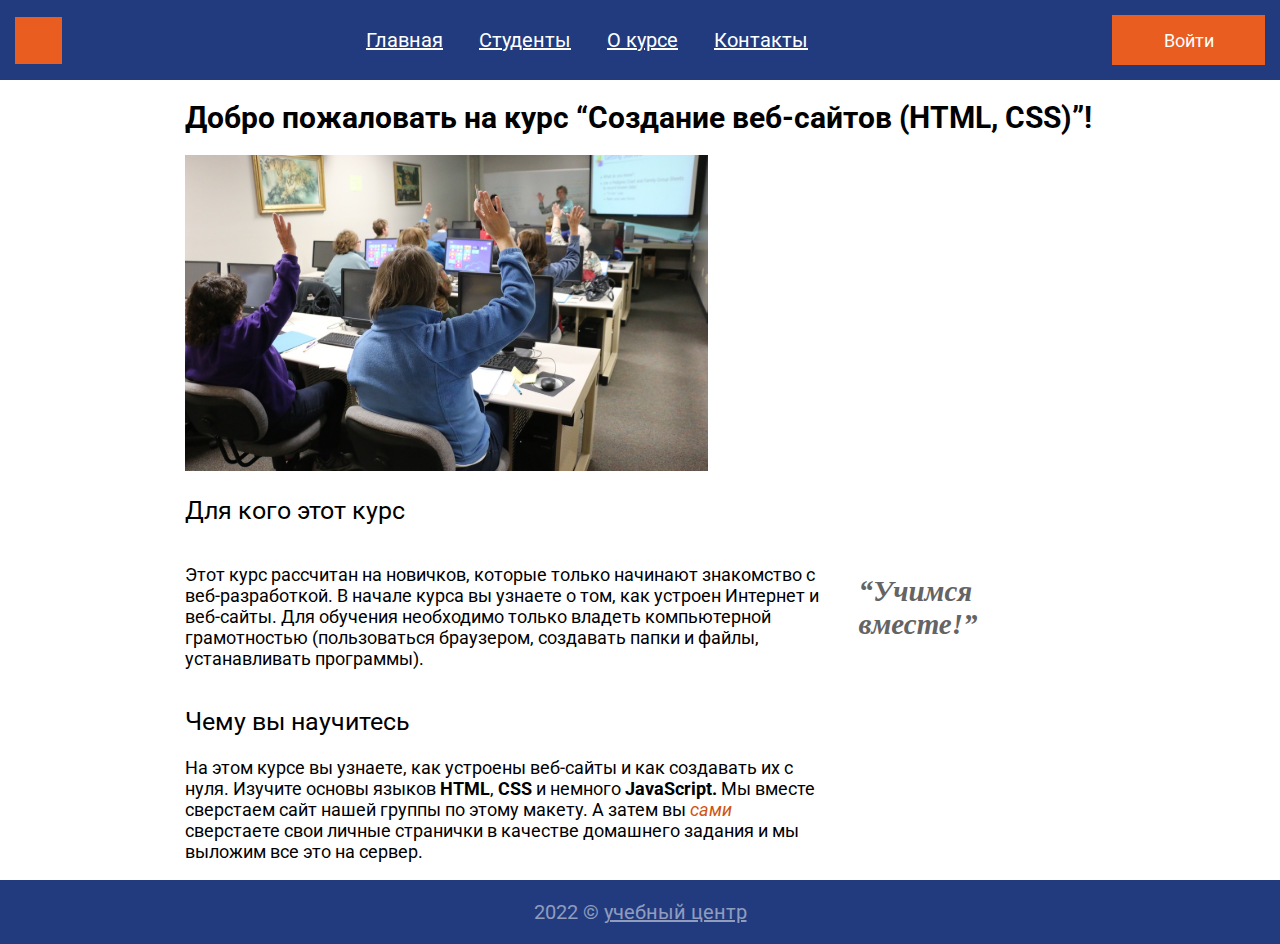
<file: index.html>
<!DOCTYPE html>
<html lang="en">
<head>
    <meta charset="UTF-8">
    <meta http-equiv="X-UA-Compatible" content="IE=edge">
    <meta name="viewport" content="width=device-width, initial-scale=1.0">
    <link rel="preconnect" href="https://fonts.googleapis.com">
    <link rel="preconnect" href="https://fonts.gstatic.com" crossorigin>
    <link href="https://fonts.googleapis.com/css2?family=Roboto:wght@400;500;700&display=swap" rel="stylesheet">
    <link rel="stylesheet" type="text/css" href="css/style.css">
    <title>Сайт группы</title>
    <script async src="./JS/popup.js">
    </script>
</head>
<body class="page">
    <header class="header">
        <img src="img/logo.svg" class="site-logo" alt="логотип">
        <div class="site-menu">
            <a class="menu-link" href="#">Главная</a>
            <a class="menu-link" href="./pages/students.html">Студенты</a>
            <a class="menu-link" href="./pages/about.html">О курсе</a>
            <a class="menu-link" href="./pages/contact.html">Контакты</a>
        </div>
        <a class="login-button" href="login.html">Войти</a>
        <div class="login-popup">
            <img class="popup-close" alt="Закрывающая иконка" src="./img/close.svg">
            <h2 class="login-heading">Войти на сайт</h2>
            <form class="login-form">
                <input class="login-input" name="login" type="text" placeholder="Логин" required>
                <input class="login-password" name="password" type="text" placeholder="Пароль" required>
                <button class="popup-button" type="submit">Войти</button>
            </form>
        </div>
    </header>
    <main class="main">
        <h1 class="main-heading"> Добро пожаловать на курс “Создание веб-сайтов (HTML, CSS)”!</h1>
        <img class="class-photo" src="./img/class.svg" alt="класс" width="523" height="316">
        <h2>Для кого этот курс</h2>
        <div class="intro-wrapper">
        <p class="intro-text">Этот курс рассчитан на новичков, которые только начинают знакомство 
            с веб-разработкой. В начале курса вы узнаете о том, как устроен 
            Интернет и веб-сайты. 
        Для обучения необходимо только владеть компьютерной грамотностью 
        (пользоваться браузером, создавать папки и файлы, устанавливать программы).</p>
        <aside class="intro-aside">
            <blockquote class="blockquote">
               <em class="aside-italic"> &#8220;Учимся <br/> 
                вместе!&#8221; </em>
            </blockquote>
        </aside>
        </div>
        <h2>Чему вы научитесь</h2>
        <p class="intro-text">На этом курсе вы узнаете, как устроены веб-сайты и как создавать их с 
            нуля. Изучите основы языков <strong>HTML</strong>, <strong>CSS</strong> и немного <strong>JavaScript.</strong> Мы вместе 
            сверстаем сайт нашей группы по этому макету. А затем вы <em>сами</em>
            сверстаете свои личные странички в качестве домашнего задания и мы выложим все это на сервер.</p>    
    </main>
    <footer class="footer">
        <p class="copyright">
        2022 &copy; <a href="" class="innop-link"> учебный центр </a>
    </p>
    </footer>
</body>
</html>
</file>
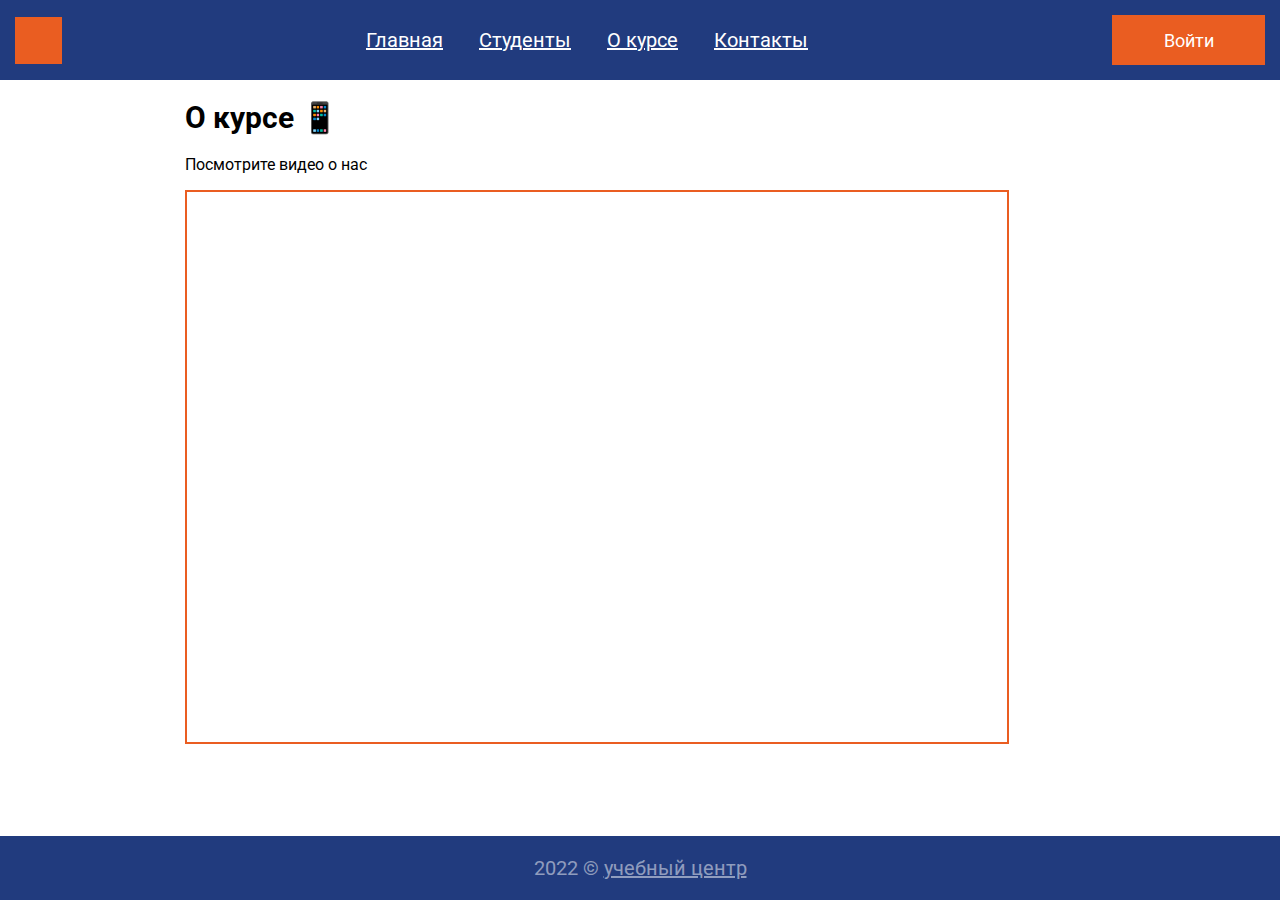
<file: pages/about.html>
<!DOCTYPE html>
<html lang="en">
<head>
    <meta charset="UTF-8">
    <meta http-equiv="X-UA-Compatible" content="IE=edge">
    <meta name="viewport" content="width=device-width, initial-scale=1.0">
    <link rel="preconnect" href="https://fonts.googleapis.com">
    <link rel="preconnect" href="https://fonts.gstatic.com" crossorigin>
    <link href="https://fonts.googleapis.com/css2?family=Roboto:wght@400;500;700&display=swap" rel="stylesheet">
    <link rel="stylesheet" type="text/css" href="../css/style.css">
    <title>Сайт группы</title>
    <script async src="../JS/popup.js"></script>
</head>
<body class="page">
    <header class="header">
        <img src="../img/logo.svg" class="site-logo" alt="site-logo">
        <div class="site-menu">
            <a class="menu-link" href="../index.html">Главная</a>
            <a class="menu-link" href="../pages/students.html">Студенты</a>
            <a class="menu-link" href="#">О курсе</a>
            <a class="menu-link" href="../pages/contact.html">Контакты</a>
        </div>
        <a class="login-button" href="login.html">Войти</a>
        <div class="login-popup">
            <img class="popup-close" alt="Закрывающая иконка" src="../img/close.svg">
            <h2 class="login-heading">Войти на сайт</h2>
            <form class="login-form">
                <input class="login-input" name="login" type="text" placeholder="Логин" required>
                <input class="login-password" name="password" type="text" placeholder="Пароль" required>
                <button class="popup-button" type="submit">Войти</button>
            </form>
        </div>
    </header>
    <main class="main">
        <h1 class="main-heading">О курсе 📱</h1>
        <p class="text-about">Посмотрите видео о нас</p>
        <div class="inframe">
            <iframe class="video" width="820px" height="550px" src="https://www.youtube.com/embed/0v7pdd4za6s" allowfullscreen></iframe>
        </div>
    </main>    
    <footer class="footer">
        <p class="copyright">
        2022 &copy; <a href="" class="innop-link"> учебный центр </a>
    </p>
    </footer>
</body>
</html>
</file>
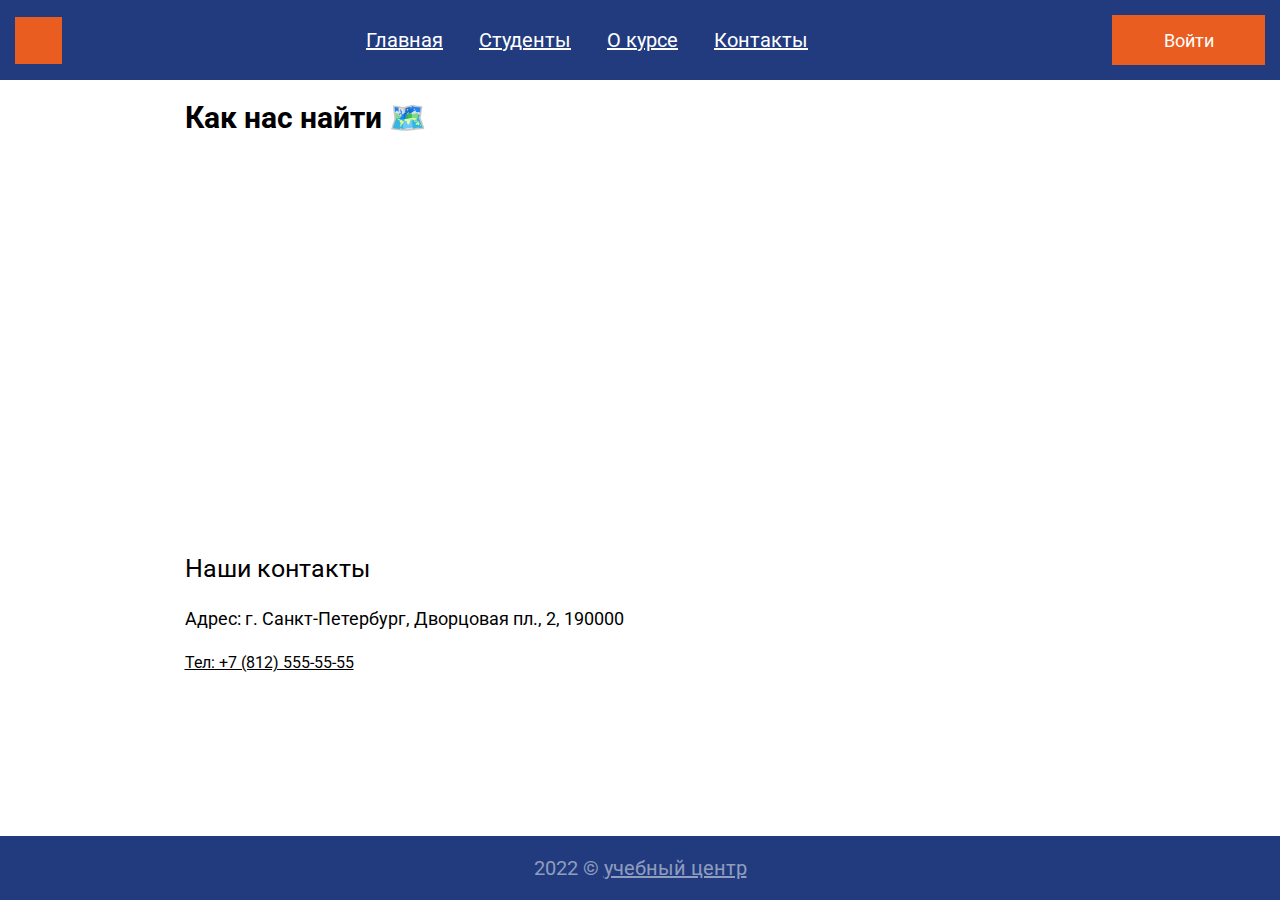
<file: pages/contact.html>
<!DOCTYPE html>
<html lang="en">
<head>
    <meta charset="UTF-8">
    <meta http-equiv="X-UA-Compatible" content="IE=edge">
    <meta name="viewport" content="width=device-width, initial-scale=1.0">
    <link rel="preconnect" href="https://fonts.googleapis.com">
    <link rel="preconnect" href="https://fonts.gstatic.com" crossorigin>
    <link href="https://fonts.googleapis.com/css2?family=Roboto:wght@400;500;700&display=swap" rel="stylesheet">
    <link rel="stylesheet" type="text/css" href="../css/style.css">
    <title>Сайт группы</title>
    <script async src="../JS/popup.js"></script>
</head>
<body class="page">
    <header class="header">
        <img src="../img/logo.svg" class="site-logo" alt="site-logo">
        <div class="site-menu">
            <a class="menu-link" href="../index.html">Главная</a>
            <a class="menu-link" href="../pages/students.html">Студенты</a>
            <a class="menu-link" href="../pages/about.html">О курсе</a>
            <a class="menu-link" href="#">Контакты</a>
        </div>
        <a class="login-button" href="login.html">Войти</a>
        <div class="login-popup">
            <img class="popup-close" alt="Закрывающая иконка" src="../img/close.svg">
            <h2 class="login-heading">Войти на сайт</h2>
            <form class="login-form">
                <input class="login-input" name="login" type="text" placeholder="Логин" required>
                <input class="login-password" name="password" type="text" placeholder="Пароль" required>
                <button class="popup-button" type="submit">Войти</button>
            </form>
        </div>
    </header>
    <main class="main">
        <h1 class="main-heading">Как нас найти 🗺️️</h1> 
        <div class="inframe"><iframe class="map" width="1268px" height="370px" src="https://www.google.com/maps/embed?pb=!1m16!1m12!1m3!1d152004.22365894896!2d30.081223705275992!3d59.962261914021134!2m3!1f0!2f0!3f0!3m2!1i1024!2i768!4f13.1!2m1!1z0JDQtNGA0LXRgTog0LMuINCh0LDQvdC60YIt0J_QtdGC0LXRgNCx0YPRgNCzLCDQlNCy0L7RgNGG0L7QstCw0Y8g0L_Quy4sIDIsIDE5MDAwMCAg0KLQtdC7OiArNyAoODEyKSA1NTUtNTUtNTU!5e0!3m2!1sru!2sru!4v1665397067379!5m2!1sru!2sru"
            style="border: 0;" allowfullscreen="" loading="lazy" referrerpolicy="no-referrer-when-downgrade"></iframe></div> 
        <p class="main-text">Наши контакты</p>   
        <p class="text-info">Адрес: г. Санкт-Петербург, Дворцовая пл., 2, 190000</p>
        <p class="phone-number">Тел: +7 (812) 555-55-55</p>
    </main>
    <footer class="footer">
        <p class="copyright">
        2022 &copy; <a href="" class="innop-link"> учебный центр </a>
    </p>
    </footer>
</body>
</html>
</file>
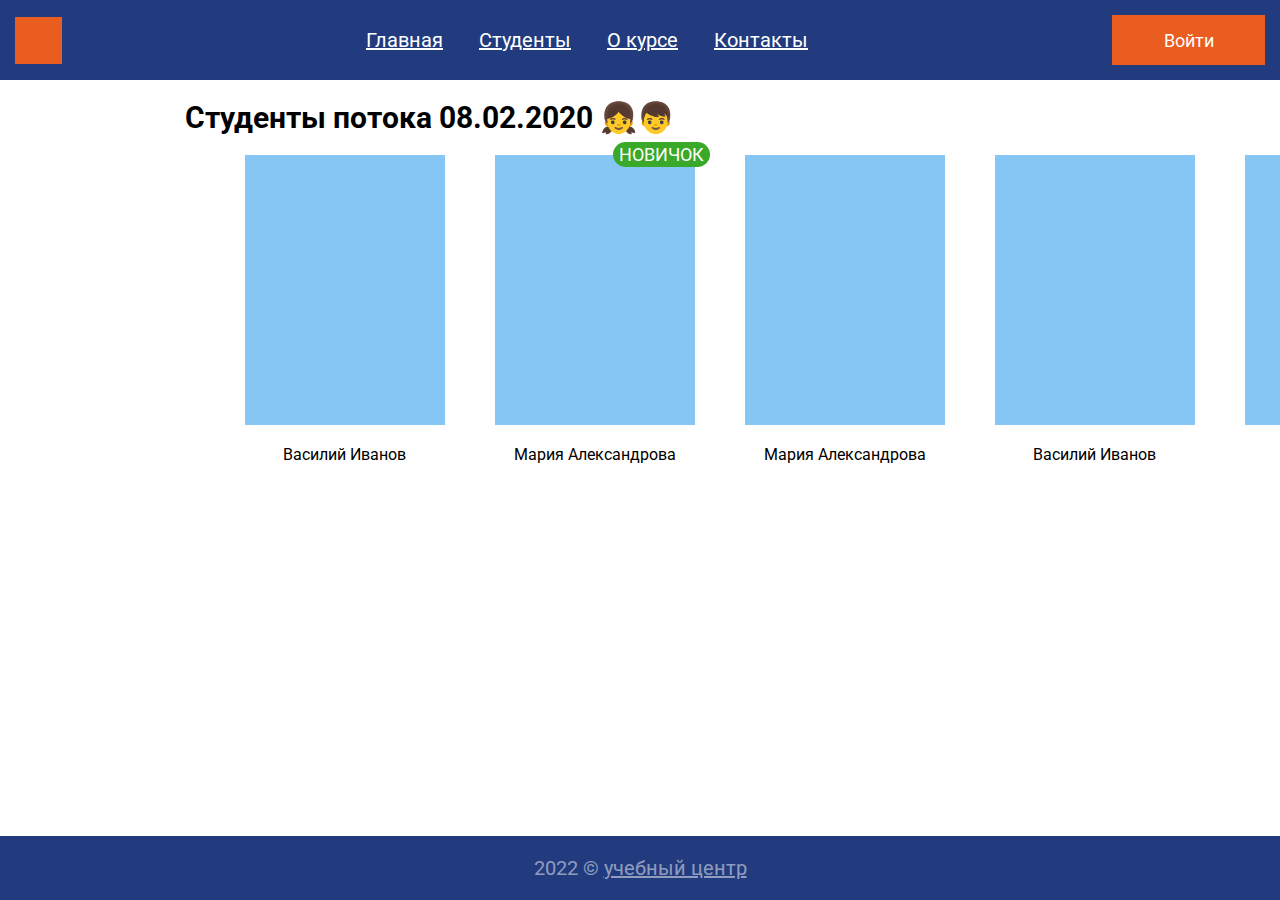
<file: pages/students.html>
<!DOCTYPE html>
<html lang="en">
<head>
    <meta charset="UTF-8">
    <meta http-equiv="X-UA-Compatible" content="IE=edge">
    <meta name="viewport" content="width=device-width, initial-scale=1.0">
    <link rel="preconnect" href="https://fonts.googleapis.com">
    <link rel="preconnect" href="https://fonts.gstatic.com" crossorigin>
    <link href="https://fonts.googleapis.com/css2?family=Roboto:wght@400;500;700&display=swap" rel="stylesheet">
    <link rel="stylesheet" type="text/css" href="../css/style.css">
    <title>Сайт группы</title>
    <script async src="../JS/popup.js"></script>
</head>
<body class="page">
    <header class="header">
        <img src="../img/logo.svg" class="site-logo" alt="site-logo">
        <div class="site-menu">
            <a class="menu-link" href="../index.html">Главная</a>
            <a class="menu-link" href="#">Студенты</a>
            <a class="menu-link" href="../pages/about.html">О курсе</a>
            <a class="menu-link" href="../pages/contact.html">Контакты</a>
        </div>
        <a class="login-button" href="login.html">Войти</a>
        <div class="login-popup">
            <img class="popup-close" alt="Закрывающая иконка" src="../img/close.svg">
            <h2 class="login-heading">Войти на сайт</h2>
            <form class="login-form">
                <input class="login-input" name="login" type="text" placeholder="Логин" required>
                <input class="login-password" name="password" type="text" placeholder="Пароль" required>
                <button class="popup-button" type="submit">Войти</button>
            </form>
        </div>
    </header>
    <main class="main">
        <h1 class="main-heading">Студенты потока 08.02.2020 👧👦</h1>
        <div class="students">
            <section class="student">
                <img class="student-photo" src="../img/photo.svg" width="200px" height="270px">
                <p class="students-name">Василий Иванов</p>
            </section>
            <section class="student">
                <img class="student-photo" src="../img/photo.svg"width="200px" height="270px">
                <p class="students-name">Мария Александрова</p>
                <span class="new-student">Новичок</span>
            </section>
            <section class="student">
                <img class="student-photo" src="../img/photo.svg"width="200px" height="270px">
                <p class="students-name">Мария Александрова</p>
            </section>
            <section class="student">
                <img class="student-photo" src="../img/photo.svg"width="200px" height="270px">
                <p class="students-name">Василий Иванов</p>
            </section>
            <section class="student">
                <img class="student-photo" src="../img/photo.svg"width="200px" height="270px">
                <p class="students-name">Василий Иванов</p>
            </section>
        </div>
    </main>
    <footer class="footer">
        <p class="copyright">
        2022 &copy; <a href="" class="innop-link"> учебный центр </a>
    </p>
    </footer>
</body>
</html>
</file>
<file: css/style.css>
html{
    font-family: 'Roboto', sans-serif;
}
.page {
    display: flex;
    flex-direction: column;
    min-height: 100vh;
    margin: 0;
}

.main-text {
    font-weight: 400;
    font-size: 25px;
    color: #000;
}

/* header */

.header {
    width: 100%;
   display: flex; 
    max-width: 1300px;
    min-height: 80px;
    background-color: #213b7e;
    box-sizing: border-box;
    margin: 0 auto;
    padding: 0 15px;
    justify-content: space-between;
    align-items: center;
}

.site-menu {
    display: flex;
    flex-wrap: wrap;
    align-self: stretch;
    padding: 0;
    margin: 0;
    list-style: none;
}

/* menu */

.menu-link {
    flex-wrap: wrap;
    display: flex;
    align-items: center;
    padding: 0 18px;
    background-color:#213b7e;
    color:#FFFFFF;
    font-weight: 400;
    font-size: 20px;
    text-decoration-line: underline;
}

.menu-link:hover {
    background-color: #FFFFFF;
    color: #213b7e;
    text-decoration: none;
}


.login-button {
    display: flex;
    justify-content: center;
    align-items: center;
    font-size: 18px;
    color: #FFFFFF;
    text-decoration: none;
    background-color: #EA5D21;
    width: 153px;
    min-height: 50px;
}

/*Popup */

.login-popup {
    display: none;
    position: absolute;
    z-index: 2;
    bottom: 0;
    left: 50%;
    transform: translate(-50%, -20%);
    box-sizing: border-box;
    width: 100%;
    max-width: 500px;
    min-height: 418px;
    padding: 26px 28px 50px;
    background: #FFFFFF;
    border: 1px solid #213b7e;
    background-color: #FFFFFF;
}

.login-heading {
    font-family: 'Roboto';
    font-style: normal;
    font-weight: 400;
    font-size: 24px;
    line-height: 28px;
    color: black;
    text-align: center;
}

.login-form {
    display: flex;
    align-items: center;
    flex-direction: column;
}

.login-form > input {
    width: 100%;
    max-width: 500px;
    min-height: 55px;
    margin-bottom: 56px;
    border: 1px solid #808080;
}

.login-input {
    width: 444px;
    min-height: 54px;
    background-color: #FFFFFF;
    border: 1px solid #808080;
    font-size: 24px;
    line-height: 28px;
    color: #808080;
    padding: 10px;

}

.login-password {
    width: 444px;
    min-height: 54px;
    background-color: #FFFFFF;
    border: 1px solid #808080;
    font-size: 24px;
    line-height: 28px;
    color: #808080;
    padding: 10px;
}

.popup-button {
    display: flex;
    justify-content: center;
    align-items: center;
    width: 152px;
    min-height: 50px;
    text-decoration: none;
    color: #FFFFFF;
    background-color: #ea6113;
    border: none;
}

.show-popup {
    display: block;
}

.popup-close {
    position: absolute;
    top: -35px;
    right: -25px;
    border: 4px double #ea6113;
    overflow: hidden;
    transition: all 0.6s ease-in-out;
    cursor: pointer;
}

.popup-close:hover {
    border-radius: 50%;
    transform: rotate(360deg);
}

/* main */
.main {
    width: 100%;
    max-width: 911px;
    margin: 0 auto;
    flex-grow: 1;
}

.main-heading {
    font-weight: 700;
    font-size: 30px;
}

.class-photo {
    width: 100%;
    max-width: 523px;
    height: 316px;
}

h2 {
   
    font-family: 'Roboto';
    font-style: normal;
    font-weight: 400;
    font-size: 25px;
}

.intro-text {
    width: 100%;
    max-width: 634px;
    font-family: 'Roboto';
    font-style: normal;
    font-weight: 400;
    font-size: 18px;
}

em {
    color: #CF5510;
}

.intro-wrapper {
    display: flex;
   flex-wrap: wrap;
}

.intro-aside {

}

.blockquote {
font-family: 'lobster';
font-style: normal;
font-weight: bold;
font-size: 29px;
color: #646464;
}

.aside-italic{
    color: #646464
}

/*Students*/

.students {
    max-width: 1200px;
    display: flex;
    flex-direction: row;
    justify-content: space-around;
    margin: 0 10px;
}

.student {
    padding-left: 50px;
}

.students-name {
    display:block;
    text-align: center;
}

.new-student {
    font-style: normal;
    font-weight: 400;
    font-size: 18px;
    line-height: 21px;
    background:#3AA828;
    color: #FFFFFF;
    padding: 2px 6px 2px;
    text-transform: uppercase;
    border-radius: 20px;
    text-decoration: none;
    position: relative;
    top: -336px;
    left: 118px;
}

/*Footer*/

.footer {
    width: 100%;
    flex-wrap: wrap;
    display: flex;
    box-sizing: border-box;
    width: 1300px;
    width: 100%;
    min-height: 60px;
    margin: 0 auto;
    padding: 0 16px;
    justify-content: center;
    align-items: center;
    background-color:#213b7e;
}

.copyright {
    font-family: 'Roboto';
    font-style: normal;
    font-weight: 400;
    font-size: 20px;
    color: rgba(255, 255, 255, 0.5);
}

.innop-link {
    font-family: 'Roboto';
    font-style: normal;
    font-weight: 400;
    font-size: 20px;
    color: rgba(255, 255, 255, 0.5);
}

/* Contacts */

.text-info {
    font-weight: 400;
    font-size: 18px;
    line-height: 21px;
    color: #000000;
}

.phone-number {
    margin-top: 24px;
    text-decoration: underline;
}

.about-photo {
    max-width: 1250px;
    width: 100%;
    height: auto;

}

.map{
    width: 100%;
    max-width: 1300px;
    min-height: 370px;
    margin: 0 auto;
    padding: 0 16px;
    box-sizing: border-box;
}

.video {
    border: 2px solid #EA5D21;
}

/* Media */

@media (max-width: 1000px) {
   .main {
    box-sizing: border-box;
    padding: 0 2vw;
   }

   .header {
    justify-content: center;
    padding: 1em 16px;
    gap: 1em;
   }

   .blockquote {
    margin-left: 50px;
   }
   .blockquote::after {
    margin-right: 50px;
   }
   
   .intro-text {
    margin-bottom: 40px;
   }

   .login-input {
    width: 100%;
    max-width: 300px;
   }

   .login-password {
    width: 100%;
    max-width: 300px;
   }

   .popup-close {
    position: absolute;
    top: -30px;
    right: 0px;
   }

   .site-menu {
    width: 60%;
    min-height: 80px;
   }

   .students {
    width: 100%;
    flex-wrap: wrap;
    justify-content: space-between;
    margin: 0 10px;
   }

   .video {
    max-width: 820px;
    width: 100%;
    min-height: 549.33px;
    height: 100%
   }
}
</file>
